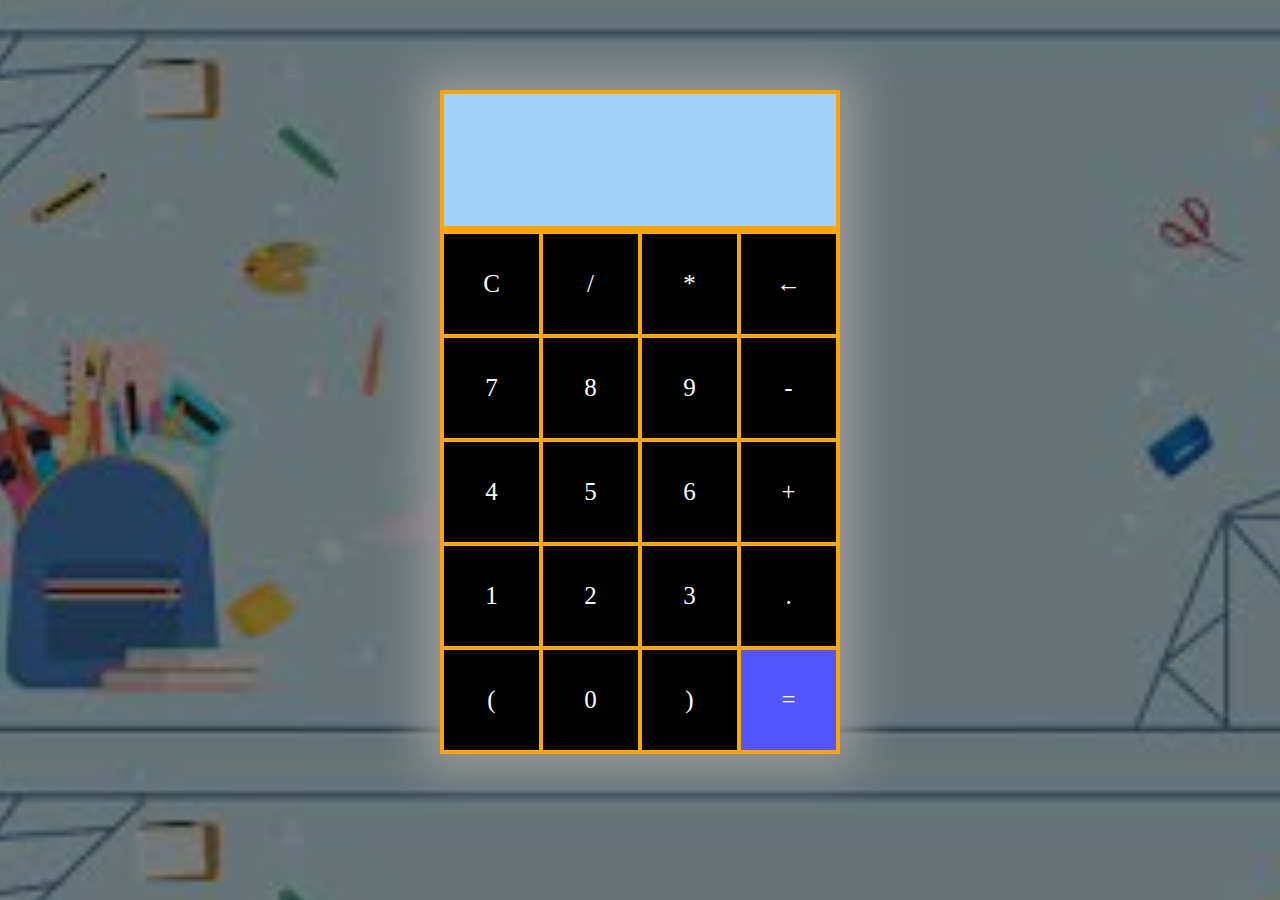
<file: Calculater/index.html>
<!DOCTYPE html>
<html lang="en">
<head>
    <meta charset="UTF-8">
    <meta http-equiv="X-UA-Compatible" content="IE=edge">
    <meta name="viewport" content="width=device-width, initial-scale=1.0">
    <title>Calculater</title>
    <link rel="stylesheet" href="style.css">
</head>
<body>
    
<section>
    <div class="container">
        <div id="display"></div>
        <div class="buttons">
            <div class="button">C</div>
            <div class="button">/</div>
            <div class="button">*</div>
            <div class="button">&larr;</div>
            <div class="button">7</div>
            <div class="button">8</div>
            <div class="button">9</div>
            <div class="button">-</div>
            <div class="button">4</div>
            <div class="button">5</div>
            <div class="button">6</div>
            <div class="button">+</div>
            <div class="button">1</div>
            <div class="button">2</div>
            <div class="button">3</div>
            <div class="button">.</div>
            <div class="button">(</div>
            <div class="button">0</div>
            <div class="button">)</div>
            <div id="equal" class="button">=</div>
        </div>
    </div>
</section>



<script src="app.js"></script>
</body>
</html>
</file>
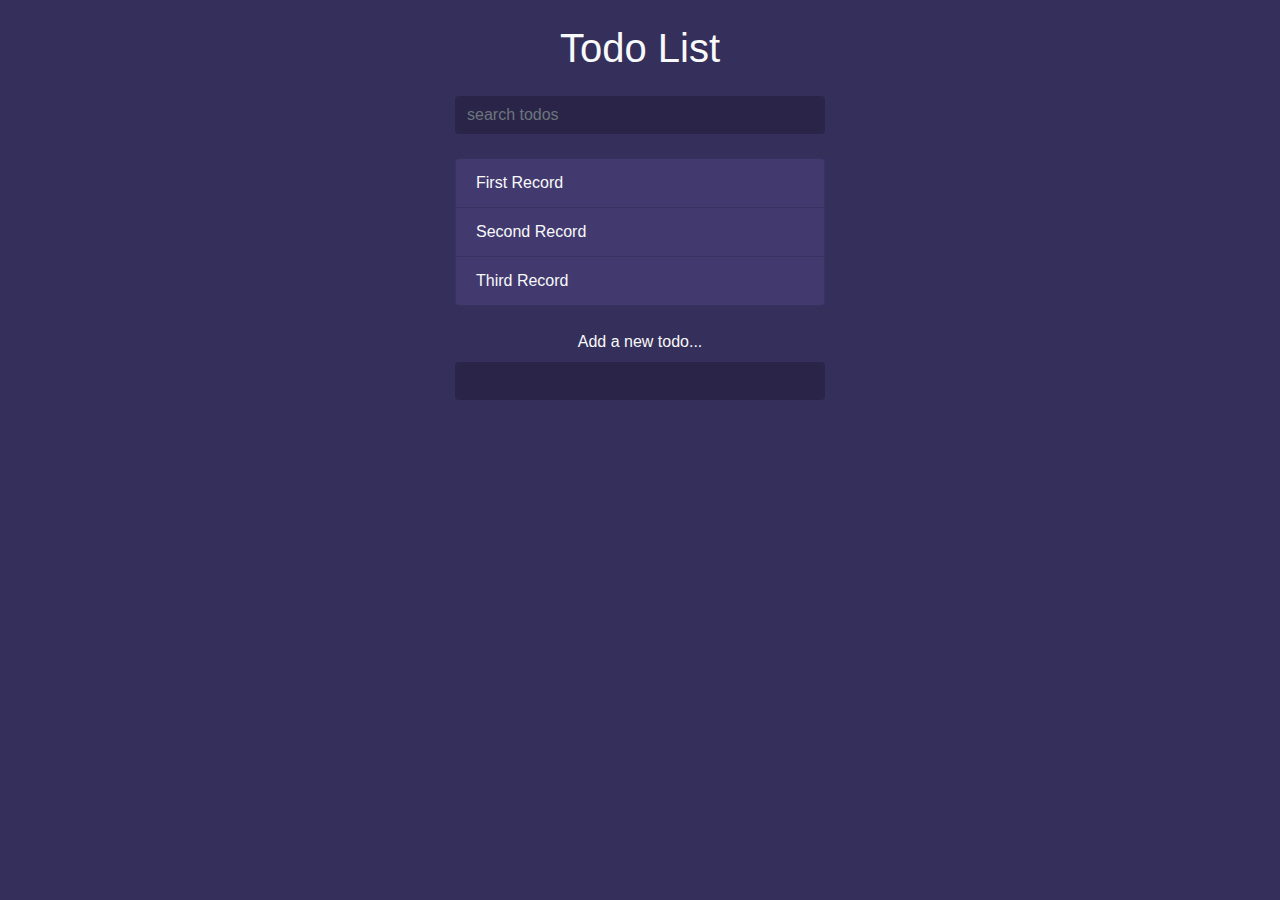
<file: todo-app-assignment 2/index.html>
<html lang="en">
	<head>
		<meta charset="UTF-8" />
		<meta name="viewport" content="width=device-width, initial-scale=1.0" />
		<meta http-equiv="X-UA-Compatible" content="ie=edge" />
		<link
			rel="stylesheet"
			href="https://stackpath.bootstrapcdn.com/bootstrap/4.3.1/css/bootstrap.min.css"
			integrity="sha384-ggOyR0iXCbMQv3Xipma34MD+dH/1fQ784/j6cY/iJTQUOhcWr7x9JvoRxT2MZw1T"
			crossorigin="anonymous"
		/>
		<link
			rel="stylesheet"
			href="https://use.fontawesome.com/releases/v5.7.2/css/all.css"
			integrity="sha384-fnmOCqbTlWIlj8LyTjo7mOUStjsKC4pOpQbqyi7RrhN7udi9RwhKkMHpvLbHG9Sr"
			crossorigin="anonymous"
		/>
		<link rel="stylesheet" href="styles.css" />
		<title>Todo List</title>
	</head>
	<body>
		<div class="container">
			<header class="text-center text-light my-4">
				<h1 class="mb-4">Todo List</h1>
				<form class="search">
					<input
						class="form-control m-auto"
						type="text"
						name="search"
						placeholder="search todos"
					/>
				</form>
			</header>

			<ul class="list-group todos mx-auto text-light">
				<li
					class="
						list-group-item
						d-flex
						justify-content-between
						align-items-center
					"
				>
					<span>First Record</span>
					<i class="far fa-trash-alt delete"></i>
				</li>
				<li
					class="
						list-group-item
						d-flex
						justify-content-between
						align-items-center
					"
				>
					<span>Second Record</span>
					<i class="far fa-trash-alt delete"></i>
				</li>
				<li
					class="
						list-group-item
						d-flex
						justify-content-between
						align-items-center
					"
				>
					<span>Third Record</span>
					<i class="far fa-trash-alt delete"></i>
				</li>
			</ul>

			<form class="add text-center my-4">
				<label class="text-light">Add a new todo...</label>
				<input class="form-control m-auto gadd" type="text" name="add" />
			</form>
		</div>

		<script src="app.js"></script>
	</body>
</html>
</file>
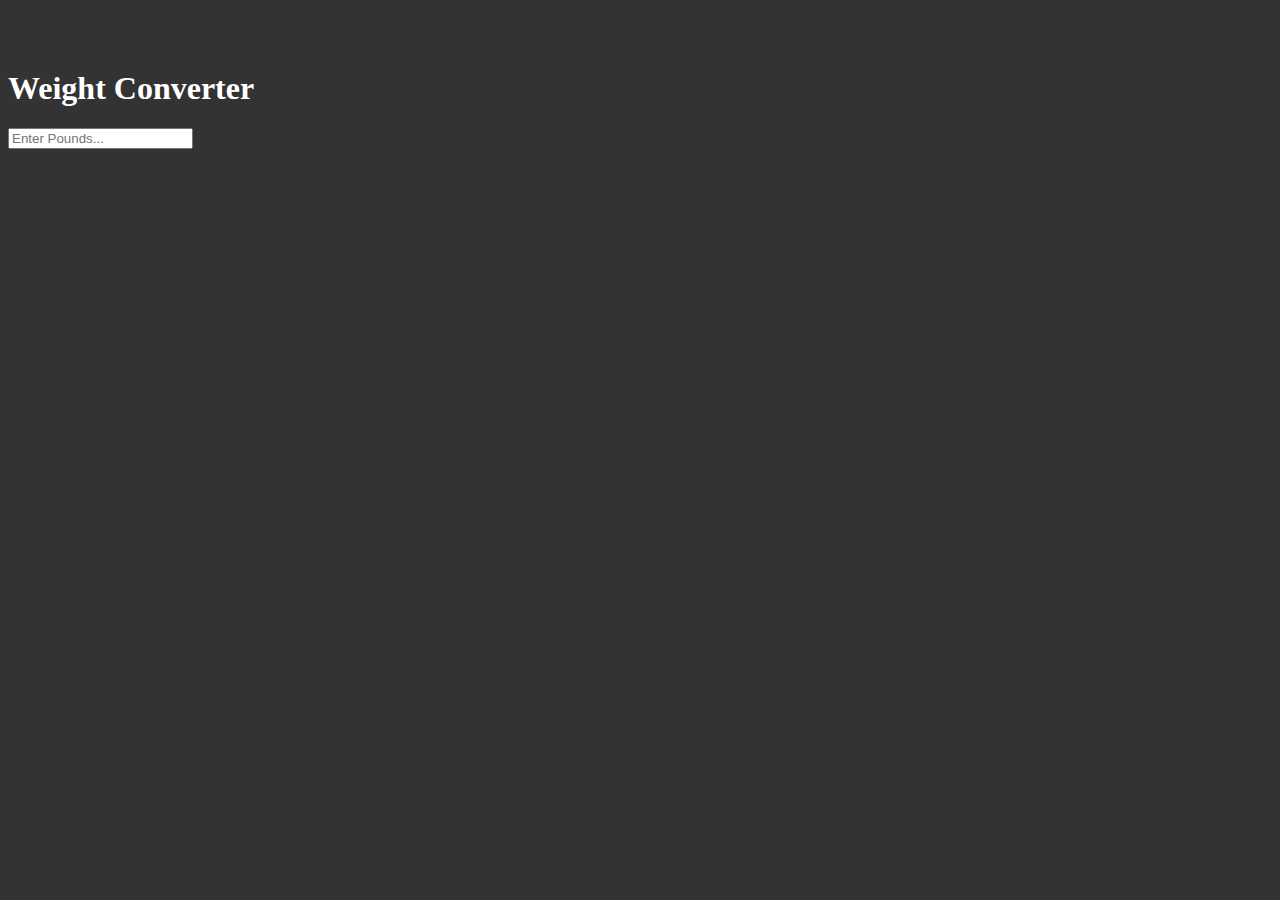
<file: weight-app/index.html>
<!DOCTYPE html>
<html lang="en">
	<head>
		<meta charset="UTF-8" />
		<meta http-equiv="X-UA-Compatible" content="IE=edge" />
		<meta name="viewport" content="width=device-width, initial-scale=1.0" />
		<title>Weight Converter App</title>
		<link
			rel="stylesheet"
			href="https://cdn.jsdelivr.net/npm/bootstrap@4.6.0/dist/css/bootstrap.min.css"
			integrity="sha384-B0vP5xmATw1+K9KRQjQERJvTumQW0nPEzvF6L/Z6nronJ3oUOFUFpCjEUQouq2+l"
			crossorigin="anonymous"
		/>

		<link rel="stylesheet" href="style.css" />
	</head>
	<body>
		<div class="container">
			<div class="row">
				<div class="col-md-6 offset-md-3">
					<h1 class="display-4 text-center mb-3">Weight Converter</h1>
					<form>
						<div class="form-group">
							<input
								id="lbsInput"
								type="number"
								class="form-control form-control-lg"
								placeholder="Enter Pounds..."
							/>
						</div>
					</form>
					<div id="output">
						<div class="card card-primary mb-2">
							<div class="card-block">
								<h4>Grams:</h4>
								<div id="gramsOutput"></div>
							</div>
						</div>

						<div class="card card-success mb-2">
							<div class="card-block">
								<h4>Kilograms:</h4>
								<div id="kgOutput"></div>
							</div>
						</div>

						<div class="card card-danger mb-2">
							<div class="card-block">
								<h4>Ounces:</h4>
								<div id="ozOutput"></div>
							</div>
						</div>
					</div>
				</div>
			</div>
		</div>

		<script src="weight.js"></script>
	</body>
</html>
</file>
<file: Calculater/style.css>
body{
    background-image: linear-gradient(rgba(0,0,0,0.50),rgba(0,0,0,0.50)),url(download.jpeg);
    background-position: center;
    background-size: cover;
}
.container{
    max-width: 400px;
    margin: 10vh auto 0 auto;
    box-shadow: 0px 0px 43px 17px rgba(153,153,153,1);

}

#display{
    text-align: right;
    height: 100px;
    line-height: 70px;
    padding: 16px 8px;
    font-size: 25px;
    border: 4px solid orange;
    background-color: rgb(163, 210, 248);
}

.buttons{
    display: grid;
    border-bottom: 4px solid orange;
    border-left: 4px solid orange;
    grid-template-columns: 1fr 1fr 1fr 1fr;
    background-color: #000;
    color: #fff;
}

.buttons > div{
    border-top: 4px solid orange;
    border-right: 4px solid orange;
}

.button{
    line-height: 100px;
    text-align: center;
    font-size: 25px;
    cursor: pointer;
}

#equal{
    background-color: #5555ff;
    color: #fff;
}

.button:hover{
    background-color: #fff;
    color: #000;
    transition: 0.5s ease-in-out;
}
</file>
<file: todo-app-assignment 2/styles.css>
body{
  background: #352f5b;
}
.container{
  max-width: 400px;
}
input[type=text],
input[type=text]:focus{
  color: #fff;
  border: none;
  background: rgba(0,0,0,0.2);
  max-width: 400px;
}
.todos li{
  background: #423a6f;
}
.delete{
  cursor: pointer;
}
.filtered{
  display: none !important;
}
</file>
<file: weight-app/style.css>
body {
	margin-top: 70px;
	background: #333;
	color: #fff;
}

.card {
	background-color: rgb(69 207 137 / 68%);
}
</file>
